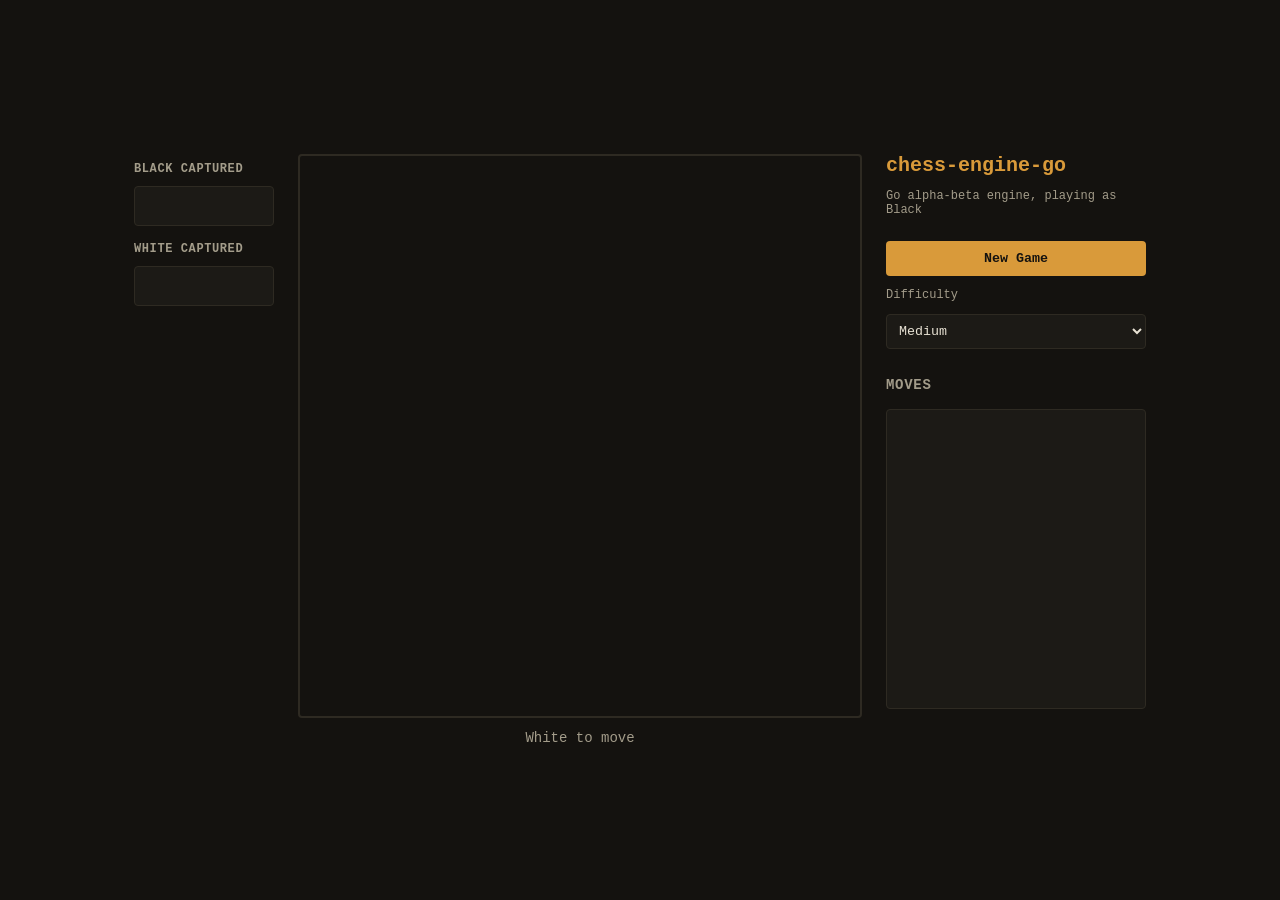
<file: docs/index.html>
<!DOCTYPE html>
<html lang="en">
<head>
<meta charset="UTF-8">
<title>chess-engine-go</title>
<link rel="stylesheet" href="style.css">
</head>
<body>
  <div class="layout">
    <div class="captures-panel">
      <h2>Black captured</h2>
      <div id="capturedByBlack" class="captured-row"></div>
      <h2>White captured</h2>
      <div id="capturedByWhite" class="captured-row"></div>
    </div>

    <div class="board-panel">
      <canvas id="board" width="560" height="560"></canvas>
      <div id="status" class="status">White to move</div>
    </div>

    <div class="side-panel">
      <h1>chess-engine-go</h1>
      <p class="subtitle">Go alpha-beta engine, playing as Black</p>

      <button id="newGameBtn">New Game</button>

      <label for="difficulty">Difficulty</label>
      <select id="difficulty">
        <option value="500">Easy</option>
        <option value="1500" selected>Medium</option>
        <option value="4000">Hard</option>
        <option value="10000">Master</option>
      </select>

      <h2>Moves</h2>
      <ol id="moveList" class="move-list"></ol>
    </div>
  </div>

  <div id="promoModal" class="modal hidden">
    <div class="modal-content">
      <p>Promote to:</p>
      <button data-promo="q">Queen</button>
      <button data-promo="r">Rook</button>
      <button data-promo="b">Bishop</button>
      <button data-promo="n">Knight</button>
    </div>
  </div>

  <div id="winModal" class="modal hidden">
    <div class="modal-content">
      <p id="winMessage">Game over</p>
      <button id="winCloseBtn">Close</button>
    </div>
  </div>

  <script src="board.js"></script>
</body>
</html>
</file>
<file: docs/style.css>
:root {
  --bg: #14120f;
  --panel: #1c1a16;
  --border: #2e2a22;
  --amber: #d99a3a;
  --amber-dim: #8a6a2e;
  --light-sq: #3a352c;
  --dark-sq: #201e19;
  --highlight: rgba(217, 154, 58, 0.45);
  --text: #e8e2d4;
  --text-dim: #a39c8a;
}

* {
  box-sizing: border-box;
}

body {
  margin: 0;
  background: var(--bg);
  color: var(--text);
  font-family: 'IBM Plex Mono', 'Courier New', monospace;
  display: flex;
  justify-content: center;
  align-items: center;
  min-height: 100vh;
}

.layout {
  display: flex;
  gap: 24px;
  padding: 32px;
}

.captures-panel {
  width: 140px;
  display: flex;
  flex-direction: column;
  gap: 8px;
}

.captures-panel h2 {
  font-size: 12px;
  color: var(--text-dim);
  margin: 8px 0 2px 0;
  text-transform: uppercase;
  letter-spacing: 0.05em;
}

.captured-row {
  background: var(--panel);
  border: 1px solid var(--border);
  border-radius: 4px;
  min-height: 40px;
  padding: 6px;
  font-size: 22px;
  display: flex;
  flex-wrap: wrap;
  gap: 2px;
}

.board-panel {
  display: flex;
  flex-direction: column;
  align-items: center;
  gap: 12px;
}

canvas {
  border: 2px solid var(--border);
  border-radius: 4px;
  cursor: pointer;
}

.status {
  font-size: 14px;
  color: var(--text-dim);
}

.side-panel {
  width: 260px;
  display: flex;
  flex-direction: column;
  gap: 12px;
}

h1 {
  font-size: 20px;
  margin: 0;
  color: var(--amber);
}

.subtitle {
  font-size: 12px;
  color: var(--text-dim);
  margin: 0 0 12px 0;
}

h2 {
  font-size: 14px;
  color: var(--text-dim);
  margin: 16px 0 4px 0;
  text-transform: uppercase;
  letter-spacing: 0.05em;
}

button {
  background: var(--amber);
  color: #14120f;
  border: none;
  padding: 10px 14px;
  border-radius: 4px;
  font-family: inherit;
  font-weight: bold;
  cursor: pointer;
}

button:hover {
  background: var(--amber-dim);
}

select {
  background: var(--panel);
  color: var(--text);
  border: 1px solid var(--border);
  padding: 8px;
  border-radius: 4px;
  font-family: inherit;
}

label {
  font-size: 12px;
  color: var(--text-dim);
}

.move-list {
  background: var(--panel);
  border: 1px solid var(--border);
  border-radius: 4px;
  padding: 8px 8px 8px 28px;
  height: 300px;
  overflow-y: auto;
  font-size: 13px;
  margin: 0;
}

.move-list li {
  padding: 2px 0;
}

.modal {
  position: fixed;
  inset: 0;
  background: rgba(0, 0, 0, 0.6);
  display: flex;
  align-items: center;
  justify-content: center;
}

.modal.hidden {
  display: none;
}

.modal-content {
  background: var(--panel);
  border: 1px solid var(--border);
  border-radius: 6px;
  padding: 20px;
  display: flex;
  flex-direction: column;
  gap: 8px;
  align-items: center;
}

.piece-white {
  color: #ffffff;
  text-shadow: 0 0 1px #000, 0 0 1px #000;
}

.piece-black {
  color: #000000;
  -webkit-text-stroke: 1px #fff;
}
</file>
<file: web/style.css>
:root {
  --bg: #14120f;
  --panel: #1c1a16;
  --border: #2e2a22;
  --amber: #d99a3a;
  --amber-dim: #8a6a2e;
  --light-sq: #3a352c;
  --dark-sq: #201e19;
  --highlight: rgba(217, 154, 58, 0.45);
  --text: #e8e2d4;
  --text-dim: #a39c8a;
}

* {
  box-sizing: border-box;
}

body {
  margin: 0;
  background: var(--bg);
  color: var(--text);
  font-family: 'IBM Plex Mono', 'Courier New', monospace;
  display: flex;
  justify-content: center;
  align-items: center;
  min-height: 100vh;
}

.layout {
  display: flex;
  gap: 24px;
  padding: 32px;
}

.captures-panel {
  width: 140px;
  display: flex;
  flex-direction: column;
  gap: 8px;
}

.captures-panel h2 {
  font-size: 12px;
  color: var(--text-dim);
  margin: 8px 0 2px 0;
  text-transform: uppercase;
  letter-spacing: 0.05em;
}

.captured-row {
  background: var(--panel);
  border: 1px solid var(--border);
  border-radius: 4px;
  min-height: 40px;
  padding: 6px;
  font-size: 22px;
  display: flex;
  flex-wrap: wrap;
  gap: 2px;
}

.board-panel {
  display: flex;
  flex-direction: column;
  align-items: center;
  gap: 12px;
}

canvas {
  border: 2px solid var(--border);
  border-radius: 4px;
  cursor: pointer;
}

.status {
  font-size: 14px;
  color: var(--text-dim);
}

.side-panel {
  width: 260px;
  display: flex;
  flex-direction: column;
  gap: 12px;
}

h1 {
  font-size: 20px;
  margin: 0;
  color: var(--amber);
}

.subtitle {
  font-size: 12px;
  color: var(--text-dim);
  margin: 0 0 12px 0;
}

h2 {
  font-size: 14px;
  color: var(--text-dim);
  margin: 16px 0 4px 0;
  text-transform: uppercase;
  letter-spacing: 0.05em;
}

button {
  background: var(--amber);
  color: #14120f;
  border: none;
  padding: 10px 14px;
  border-radius: 4px;
  font-family: inherit;
  font-weight: bold;
  cursor: pointer;
}

button:hover {
  background: var(--amber-dim);
}

select {
  background: var(--panel);
  color: var(--text);
  border: 1px solid var(--border);
  padding: 8px;
  border-radius: 4px;
  font-family: inherit;
}

label {
  font-size: 12px;
  color: var(--text-dim);
}

.move-list {
  background: var(--panel);
  border: 1px solid var(--border);
  border-radius: 4px;
  padding: 8px 8px 8px 28px;
  height: 300px;
  overflow-y: auto;
  font-size: 13px;
  margin: 0;
}

.move-list li {
  padding: 2px 0;
}

.modal {
  position: fixed;
  inset: 0;
  background: rgba(0, 0, 0, 0.6);
  display: flex;
  align-items: center;
  justify-content: center;
}

.modal.hidden {
  display: none;
}

.modal-content {
  background: var(--panel);
  border: 1px solid var(--border);
  border-radius: 6px;
  padding: 20px;
  display: flex;
  flex-direction: column;
  gap: 8px;
  align-items: center;
}
</file>
